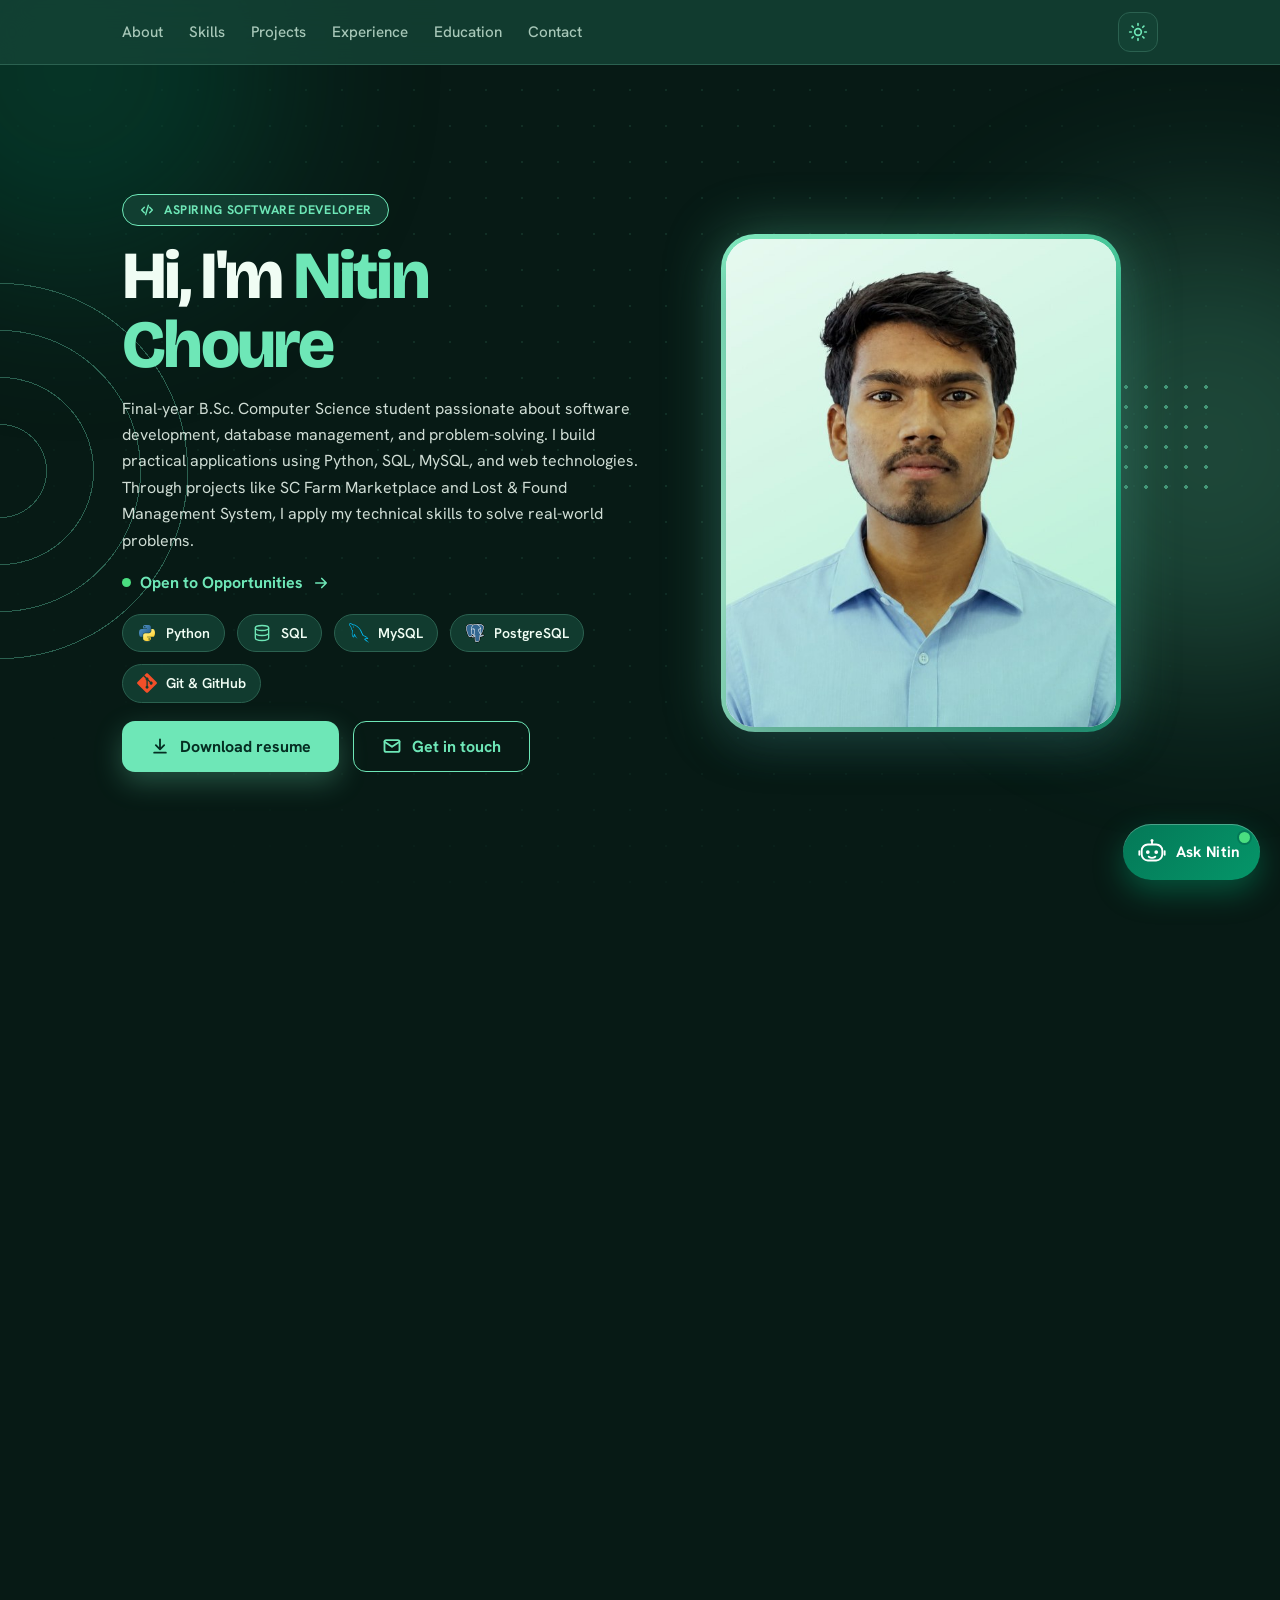
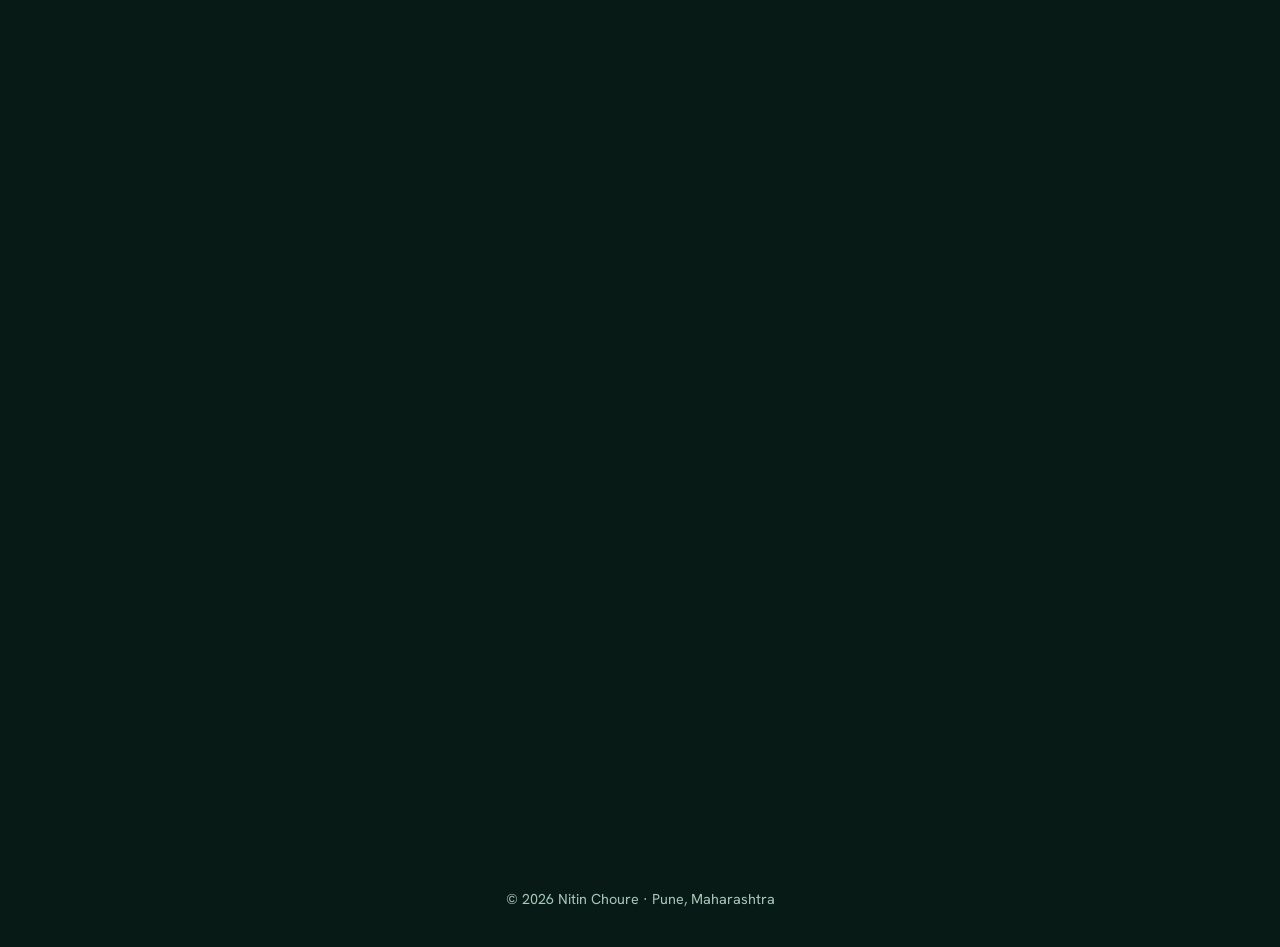
<file: index.html>
<!DOCTYPE html>
<html lang="en">
<head>
<meta charset="utf-8">
<meta name="viewport" content="width=device-width, initial-scale=1">
<title>Nitin Choure | Aspiring Software Engineer &amp; Data Enthusiast</title>
<meta name="description" content="Portfolio of Nitin Choure, final-year B.Sc. Computer Science student in Pune. Python, SQL, MySQL, PostgreSQL and web development.">
<meta name="theme-color" content="#06120F">
<meta name="author" content="Nitin Choure">
<link rel="icon" type="image/svg+xml" href="favicon.svg">
<link rel="apple-touch-icon" href="favicon.svg">
<meta property="og:type" content="website">
<meta property="og:title" content="Nitin Choure | Aspiring Software Developer">
<meta property="og:description" content="Final-year B.Sc. Computer Science student in Pune. Python, SQL, MySQL, PostgreSQL and web development.">
<meta name="twitter:card" content="summary">
<link rel="preconnect" href="https://fonts.googleapis.com">
<link rel="preconnect" href="https://fonts.gstatic.com" crossorigin>
<link href="https://fonts.googleapis.com/css2?family=Bricolage+Grotesque:wght@500;700;800&family=Hanken+Grotesk:wght@400;500;600&display=swap" rel="stylesheet">
<link rel="stylesheet" href="style.css">
</head>
<body>
<div class="bgfx"><div class="blob b1"></div><div class="blob b2"></div></div>

<header><div class="wrap"><nav>
  <div class="links"><a href="#about">About</a><a href="#skills">Skills</a><a href="#projects">Projects</a><a href="#experience">Experience</a><a href="#education">Education</a><a href="#contact">Contact</a></div>
  <button class="tg" id="tg" aria-label="Toggle dark mode"><svg class="i-sun" viewBox="0 0 24 24"><circle cx="12" cy="12" r="4"/><path d="M12 2v2M12 20v2M4.9 4.9l1.4 1.4M17.7 17.7l1.4 1.4M2 12h2M20 12h2M4.9 19.1l1.4-1.4M17.7 6.3l1.4-1.4"/></svg><svg class="i-moon" viewBox="0 0 24 24"><path d="M20 14.5A8 8 0 019.5 4a8 8 0 1010.5 10.5z"/></svg></button>
</nav></div></header>

<main id="top" class="wrap">
  <div class="hero">
    <div>
      <span class="pill"><svg viewBox="0 0 24 24"><path d="M8 8l-4 4 4 4M16 8l4 4-4 4M14 5l-4 14"/></svg>Aspiring Software Developer</span>
      <h1>Hi, I'm <span>Nitin Choure</span></h1>
      <p class="lead intro">Final-year B.Sc. Computer Science student passionate about software development, database management, and problem-solving. I build practical applications using Python, SQL, MySQL, and web technologies. Through projects like SC Farm Marketplace and Lost &amp; Found Management System, I apply my technical skills to solve real-world problems.</p>
      <a class="opl" href="#contact"><i></i>Open to Opportunities<svg viewBox="0 0 24 24"><path d="M5 12h14M13 6l6 6-6 6"/></svg></a>
      <div class="tools" id="tools"></div>
      <div class="cta"><a class="btn pri" href="#" id="dlr" data-dl="resume" download="Nitin_Choure_Resume.pdf"><svg viewBox="0 0 24 24"><path d="M12 4v11M7 11l5 5 5-5M5 20h14"/></svg>Download resume</a><a class="btn sec" href="#contact"><svg viewBox="0 0 24 24"><rect x="3" y="5" width="18" height="14" rx="2"/><path d="M3 7l9 6 9-6"/></svg>Get in touch</a></div>
    </div>
    <div class="stage"><div class="fl"><div class="photo tilt" id="ph"><span class="ring"></span><img src="[data-uri]" alt="Portrait of Nitin Choure" width="340" height="425"></div></div></div>
    <div class="deco" aria-hidden="true"><span class="rings"></span><span class="dots"></span></div>
  </div>

  <section id="about" class="rv">
    <h2>About me</h2>
    <div class="about">
      <div>
        <p>I'm <b>Nitin Choure</b>, a final-year B.Sc. Computer Science student at JSPM University, passionate about software development and problem-solving.</p>
        <p>I have a strong interest in Python programming, MySQL, DBMS, and web technologies like HTML, CSS, and JavaScript. I enjoy building practical projects, exploring new technologies, and improving my technical skills to develop efficient and user-friendly applications.</p>
        <p>My goal is to apply my knowledge to real-world projects and grow as a Software Developer.</p>
        <p><b>Always learning. Always building.</b></p>
      </div>
      <div class="stats">
        <div class="card stat"><span class="si"><svg viewBox="0 0 24 24"><circle cx="12" cy="9" r="6"/><path d="M8.5 14.5L7 21l5-3 5 3-1.5-6.5"/></svg></span><div><b class="shim">Outstanding</b><small>grade in my ML &amp; Data Science internship</small></div></div>
        <div class="card stat"><span class="si"><svg viewBox="0 0 24 24"><rect x="3" y="7" width="18" height="13" rx="2"/><path d="M9 7V5a2 2 0 012-2h2a2 2 0 012 2v2M3 13h18"/></svg></span><div><b><span class="count" data-to="2" data-dec="0">2</span></b><small>AICTE virtual internships completed</small></div></div>
        <div class="card stat"><span class="si"><svg viewBox="0 0 24 24"><ellipse cx="12" cy="6" rx="8" ry="3"/><path d="M4 6v12c0 1.7 3.6 3 8 3s8-1.3 8-3V6M4 12c0 1.7 3.6 3 8 3s8-1.3 8-3"/></svg></span><div><b><span class="count" data-to="500" data-dec="0">500</span>+</b><small>records managed in my SQL project</small></div></div>
      </div>
    </div>
  </section>

  <section id="skills" class="rv">
    <div class="sk2">
      <div>
        <h2>Skills &amp; <span>Technologies</span></h2>
        <p class="lead">My core technical skills include Python and SQL for programming and database management. I work with MySQL and PostgreSQL to design relational databases, write queries, and manage data. I also use Git, GitHub, VS Code, and Jupyter Notebook for coding, version control, and development.</p>
        <div class="fes">
          <div class="fe"><svg viewBox="0 0 24 24"><ellipse cx="12" cy="6" rx="8" ry="3"/><path d="M4 6v12c0 1.7 3.6 3 8 3s8-1.3 8-3V6M4 12c0 1.7 3.6 3 8 3s8-1.3 8-3"/></svg><div><b>Database design</b><small>Normalized schemas, joins, stored procedures, triggers, indexing</small></div></div>
          <div class="fe"><svg viewBox="0 0 24 24"><path d="M8 8l-4 4 4 4M16 8l4 4-4 4M14 5l-4 14"/></svg><div><b>Clean code</b><small>Readable, documented and easy to maintain</small></div></div>
          <div class="fe"><svg viewBox="0 0 24 24"><path d="M4 17l6-6-6-6M12 19h8"/></svg><div><b>Programming languages</b><small>Python and SQL, plus JavaScript, HTML and CSS for the web</small></div></div>
          <div class="fe"><svg viewBox="0 0 24 24"><circle cx="6" cy="5" r="2"/><circle cx="6" cy="19" r="2"/><circle cx="18" cy="9" r="2"/><path d="M6 7v10M18 11c0 4-6 3-12 6"/></svg><div><b>Version control</b><small>Git and GitHub for every project</small></div></div>
        </div>
        <a class="btn sec" href="#projects">Explore my projects</a>
      </div>
      <div class="orbit" id="orbit" aria-label="Skills orbit">
        <span class="rg"></span><span class="rg r2"></span>
        <div class="core"><svg viewBox="0 0 24 24"><path d="M8 8l-4 4 4 4M16 8l4 4-4 4M14 5l-4 14"/></svg>My Skills</div>
      </div>
      <div class="mg" id="mg"></div>
    </div>
    <div class="card strip">
      <div><b class="count" data-to="12" data-dec="0">12</b>Technologies</div>
      <div><b class="count" data-to="2" data-dec="0">2</b>Virtual Internships</div>
      <div><b class="count" data-to="2" data-dec="0">2</b>Projects</div>
      <div><b class="count" data-to="1" data-dec="0">1</b>Live Project</div>
    </div>
  </section>

  <section id="projects" class="rv">
    <h2>Projects</h2>
    <div class="grid two">
      <article class="card tilt pj">
        <div class="viz"><div class="win"><i></i><i></i><i></i></div><div class="pin"></div><span class="dot" style="left:20%;top:40%"></span><span class="dot" style="left:74%;top:34%;animation-delay:-1.3s"></span><span class="dot" style="left:66%;top:80%;animation-delay:-2.4s"></span><span class="dot" style="left:30%;top:78%;animation-delay:-3s"></span></div>
        <div class="pb">
          <h3>SC Farm Marketplace</h3>
          <div class="sk"><span>HTML</span><span>CSS</span><span>JavaScript</span></div>
          <ul>
            <li>Maharashtra-focused marketplace connecting farmers directly with customers.</li>
            <li>Location-based discovery with a 20 KM delivery radius, showing nearby farmers with distance and availability.</li>
            <li>Search, categories, filters, sorting, cart and checkout.</li>
            <li>Farmer dashboard to list and manage products.</li>
          </ul>
          <a class="lk" href="https://sc-farm-markeplace.web.app/" target="_blank" rel="noopener">Live site</a>
        </div>
      </article>
      <article class="card tilt pj">
        <div class="viz"><div class="win"><i></i><i></i><i></i></div><div class="code"><span><b>SELECT</b> l.item, f.location</span><span><b>FROM</b> lost l</span><span><b>JOIN</b> found f <b>ON</b> l.category = f.category</span><span><b>WHERE</b> f.status = <em>'unclaimed'</em>;</span></div></div>
        <div class="pb">
          <h3>Lost and Found Management System</h3>
          <div class="sk"><span>MySQL</span><span>SQL</span><span>Stored procedures</span><span>Triggers</span></div>
          <ul>
            <li>Normalized database with 4+ related tables managing 500+ item records.</li>
            <li>Joins, subqueries and aggregates to match lost and found items, cutting manual matching time by about 40%.</li>
            <li>Stored procedures and triggers automate claim-status updates.</li>
            <li>Indexing improved search and retrieval speed by up to 30%.</li>
          </ul>
          <a class="lk" href="https://github.com/codewithnitinchoure/lost-and-found-system" target="_blank" rel="noopener">View on GitHub</a>
        </div>
      </article>
    </div>
  </section>

  <section id="experience" class="rv"><div class="xbg" aria-hidden="true"><i></i><i></i><b style="left:8%;animation-delay:-2s">{ }</b><b style="left:24%;animation-delay:-8s">SQL</b><b style="left:41%;animation-delay:-5s">&lt;/&gt;</b><b style="left:58%;animation-delay:-11s">py</b><b style="left:74%;animation-delay:-3s">git</b><b style="left:90%;animation-delay:-9s">01</b></div>
    <h2>Experience</h2>
    <div class="tl">
      <div class="card xp"><span class="date">Apr 2026 – Jun 2026</span><h3>Machine Learning &amp; Data Science Virtual Intern</h3><p>EduSkills Academy (AICTE, Ministry of Education)</p>
        <ul><li>8-week internship applying SQL and Python to real-world datasets of 1,000+ records for preprocessing, feature engineering and model evaluation.</li><li>EDA and data cleaning across multiple datasets, improving model prediction accuracy by about 15%.</li></ul>
        <span class="badge">Outstanding grade</span></div>
      <div class="card xp"><span class="date">Jan 2025 – Mar 2025</span><h3>Web Full Stack Developer Virtual Intern</h3><p>EduSkills Academy (AICTE, Ministry of Education)</p>
        <ul><li>10-week internship covering frontend, backend and database fundamentals.</li><li>Designed relational schemas with 5+ related tables and wrote SQL queries.</li></ul></div>
    </div>
  </section>

  <section id="education" class="rv">
    <h2>Education</h2>
    <div class="grid">
      <div class="card tilt ed"><h3>B.Sc. Computer Science</h3><p class="lift">JSPM University, Wagholi, Pune<br>2024 – 2027, final year</p>
        <div class="big lift"><span class="count" data-to="6.06" data-dec="2">6.06</span><small> / 10 CGPA</small></div><div class="bar"><i style="--w:60.6%"></i></div></div>
      <div class="card tilt ed"><h3>Higher Secondary (HSC)</h3><p class="lift">Jaibhawani Shikshan Prasarak Mandal, Arts &amp; Science College, Patoda</p>
        <div class="big lift"><span class="count" data-to="75.67" data-dec="2">75.67</span><small> %</small></div><div class="bar"><i style="--w:75.67%"></i></div></div>
      <div class="card tilt ed"><h3>Secondary School (SSC)</h3><p class="lift">Secondary School Certificate</p>
        <div class="big lift"><span class="count" data-to="83.4" data-dec="2">83.40</span><small> %</small></div><div class="bar"><i style="--w:83.4%"></i></div></div>
    </div>
    <h3 class="sub">Certifications</h3>
    <div class="grid two">
      <div class="card cert"><div class="seal"><svg viewBox="0 0 24 24" width="30" height="30" fill="none" stroke="currentColor" stroke-width="2" stroke-linecap="round" stroke-linejoin="round"><circle cx="12" cy="9" r="6"/><path d="M8.5 14.2 7 22l5-3 5 3-1.5-7.8"/></svg></div><div><h3>Machine Learning &amp; Data Science Virtual Internship</h3><p>EduSkills Academy / AICTE, 2026</p><span class="badge">Outstanding grade</span></div></div>
      <div class="card cert"><div class="seal"><svg viewBox="0 0 24 24" width="30" height="30" fill="none" stroke="currentColor" stroke-width="2" stroke-linecap="round" stroke-linejoin="round"><path d="m8 8-5 4 5 4M16 8l5 4-5 4M14 5l-4 14"/></svg></div><div><h3>Web Full Stack Developer Virtual Internship</h3><p>EduSkills Academy / AICTE, 2025</p></div></div>
    </div>
  </section>

  <section id="contact" class="rv">
    <h2>Let's talk</h2>
    <div class="card ct">
      <div class="cinfo">
        <span class="open"><i></i>Open to Opportunities</span>
        <h3>Let's build something together</h3>
        <p>I'm looking for a Software Engineering internship in Pune. Send me a message about a role, a project or a question.</p>
        <div class="rows">
          <a href="mailto:nitinchoure2006@gmail.com"><svg viewBox="0 0 24 24"><rect x="3" y="5" width="18" height="14" rx="2"/><path d="M3 7l9 6 9-6"/></svg><span>Email<small>nitinchoure2006@gmail.com</small></span></a>
          <a href="tel:+919579393553"><svg viewBox="0 0 24 24"><path d="M5 4h4l2 5-2.5 1.5a11 11 0 005 5L15 13l5 2v4a2 2 0 01-2 2A16 16 0 013 6a2 2 0 012-2z"/></svg><span>Phone<small>+91 95793 93553</small></span></a>
          <a href="https://www.linkedin.com/in/nitin-choure-a402aa372" target="_blank" rel="noopener"><svg viewBox="0 0 24 24"><rect x="3" y="3" width="18" height="18" rx="3"/><path d="M8 11v6M8 7.5v.01M12 17v-6M12 13a3 3 0 016 0v4"/></svg><span>LinkedIn<small>linkedin.com/in/nitin-choure-a402aa372</small></span></a>
          <a href="https://github.com/codewithnitinchoure" target="_blank" rel="noopener"><svg viewBox="0 0 24 24"><path d="M8 8l-4 4 4 4M16 8l4 4-4 4M14 5l-4 14"/></svg><span>GitHub<small>github.com/codewithnitinchoure</small></span></a>
        </div>
      </div>
      <form id="form" class="fm">
        <label>Name<input name="name" required autocomplete="name"></label>
        <label>Email<input name="email" type="email" required autocomplete="email"></label>
        <label>Message<textarea name="message" required></textarea></label>
        <button class="btn pri" type="submit">Send message</button>
        <p id="fs" role="status"></p>
      </form>
    </div>
  </section>
</main>

<footer>© <span id="yr"></span> Nitin Choure · Pune, Maharashtra</footer>

<div id="cb">
  <div id="cbw" role="dialog" aria-label="Chat about Nitin">
    <div class="ch">Ask about Nitin<small>Instant answers from his resume</small></div>
    <div id="msgs"></div>
    <div class="qs" id="qs"></div>
    <form id="cf"><input id="ci" placeholder="Type your question…" aria-label="Your question" autocomplete="off"><button>Send</button></form>
  </div>
  <button id="cbt" aria-label="Open chat"><svg viewBox="0 0 32 32" aria-hidden="true"><path d="M16 4v3" /><circle cx="16" cy="3.6" r="1.6" fill="#fff" stroke="none"/><rect x="5" y="8" width="22" height="17" rx="6.5"/><path d="M2.5 15v4M29.5 15v4"/><g class="ey"><circle cx="11.5" cy="16" r="2" fill="#fff" stroke="none"/><circle cx="20.5" cy="16" r="2" fill="#fff" stroke="none"/></g><path d="M12.5 21c1.9 1.5 5.1 1.5 7 0"/></svg><span class="cl">Ask Nitin</span></button>
</div>

<script src="script.js" defer></script>
</body>
</html>
</file>
<file: style.css>
:root{--bg:#071A15;--bg2:#0B241C;--ink:#F0FDF4;--mut:#A7C7B8;--blue:#6EE7B7;--sky:#059669;--glass:rgba(16,56,44,.72);--line:#245443;--shadow:0 20px 50px rgba(0,0,0,.45);--head:'Bricolage Grotesque',system-ui,sans-serif;--body:'Hanken Grotesk',system-ui,sans-serif}
[data-theme=light]{--bg:#F3FAF6;--bg2:#DDF1E6;--ink:#06251C;--mut:#4A6B5C;--blue:#047857;--sky:#10B981;--glass:rgba(255,255,255,.72);--line:rgba(5,150,105,.22);--shadow:0 20px 50px rgba(5,150,105,.16)}
*{box-sizing:border-box;margin:0}
html{scroll-behavior:smooth;scroll-padding-top:80px}
body{font-family:var(--body);background:var(--bg);color:var(--ink);line-height:1.6;overflow-x:hidden;transition:background .3s,color .3s}
.blob{position:fixed;border-radius:50%;filter:blur(90px);opacity:.4;z-index:-1;animation:fl 14s ease-in-out infinite}
.b1{width:420px;height:420px;background:var(--sky);top:-120px;left:-120px}
.b2{width:460px;height:460px;background:var(--blue);bottom:-140px;right:-120px;animation-delay:-7s}
[data-theme=dark] .blob{opacity:.28}
@keyframes fl{50%{transform:translate(60px,40px) scale(1.12)}}
a{color:inherit}
:focus-visible{outline:3px solid var(--blue);outline-offset:3px}
.wrap{max-width:1080px;margin:auto;padding:0 22px}
header{position:sticky;top:0;z-index:50;backdrop-filter:blur(14px);background:var(--glass);border-bottom:1px solid var(--line)}
nav{display:flex;align-items:center;justify-content:space-between;height:64px}
.logo{font:800 1.6rem var(--head);text-decoration:none}.logo b{color:var(--blue)}
.links{display:flex;gap:26px;align-items:center}
.links a{text-decoration:none;color:var(--mut);font-weight:500;font-size:.95rem}.links a:hover{color:var(--blue)}
.tg{border:1px solid var(--line);background:var(--glass);color:var(--ink);width:40px;height:40px;border-radius:12px;cursor:pointer;font-size:1.05rem}
section{padding:84px 0}
h1,h2,h3{font-family:var(--head);line-height:1.1}
h2{font-size:clamp(1.9rem,4vw,2.6rem);margin-bottom:34px;letter-spacing:-.02em}
.hero{display:grid;grid-template-columns:1.15fr .85fr;gap:48px;align-items:center;min-height:calc(100vh - 64px);padding:40px 0}
.hero h1{font-size:clamp(2.6rem,6.4vw,4.6rem);letter-spacing:-.035em;font-weight:800}
.hero h1 span{color:var(--blue)}
.role{font:600 1.25rem var(--head);margin:18px 0 10px}
.lead{color:var(--mut);max-width:50ch;font-size:1.06rem}
.tools{display:flex;gap:10px;flex-wrap:wrap;margin:22px 0}
.chip{padding:6px 14px;border:1px solid var(--line);border-radius:99px;background:var(--glass);font-size:.88rem;font-weight:500}
.cta{display:flex;gap:14px;flex-wrap:wrap;margin-top:8px}
.btn{display:inline-block;padding:14px 28px;border-radius:13px;font:700 1rem var(--body);text-decoration:none;border:0;cursor:pointer;transition:transform .15s,box-shadow .15s}
.pri{background:linear-gradient(135deg,var(--blue),var(--sky));color:#fff;box-shadow:0 6px 0 #1b47a8,0 14px 28px rgba(5,150,105,.35)}
.pri:hover{transform:translateY(-3px)}.pri:active{transform:translateY(5px);box-shadow:0 1px 0 #1b47a8}
.sec{border:1.5px solid var(--blue);color:var(--blue);background:transparent}.sec:hover{background:var(--blue);color:#fff}
.stage{perspective:1000px;display:grid;place-items:center}
.photo{position:relative;width:min(340px,80vw);aspect-ratio:4/5;border-radius:28px;padding:10px;background:linear-gradient(145deg,var(--blue),var(--sky));box-shadow:var(--shadow);transform-style:preserve-3d;transition:transform .15s}
.photo img{width:100%;height:100%;object-fit:cover;object-position:top;border-radius:20px;display:block;background:#fff}
.tag{position:absolute;padding:8px 14px;border-radius:12px;background:var(--glass);backdrop-filter:blur(10px);border:1px solid var(--line);font-weight:600;font-size:.85rem;box-shadow:var(--shadow);transform:translateZ(70px);color:var(--ink)}
.t1{top:8%;left:-34px}.t2{bottom:22%;right:-30px}.t3{bottom:-14px;left:12%}
.about{display:grid;grid-template-columns:1.4fr 1fr;gap:40px;align-items:start}
.about p{color:var(--mut);margin-bottom:14px;font-size:1.05rem}
.stats{display:grid;gap:14px}
.stat{padding:18px 22px}
.stat b{font:800 1.9rem var(--head);color:var(--blue);display:block}
.card{background:var(--glass);border:1px solid var(--line);backdrop-filter:blur(14px);border-radius:20px;padding:26px;box-shadow:var(--shadow);transform-style:preserve-3d;transition:transform .15s}
.tilt h3,.tilt .lift{transform:translateZ(36px)}
.grid{display:grid;grid-template-columns:repeat(auto-fit,minmax(230px,1fr));gap:20px;perspective:1000px}
.grid.two{grid-template-columns:repeat(auto-fit,minmax(310px,1fr))}
.card h3{font-size:1.25rem;margin-bottom:10px}
.card p,.card li{color:var(--mut);font-size:.96rem}
.card ul{padding-left:18px;display:grid;gap:6px;margin:10px 0 16px}
.sk{display:flex;gap:8px;flex-wrap:wrap}
.sk span{font-size:.86rem;padding:4px 11px;border-radius:8px;background:var(--bg2);font-weight:500}
.pl{display:flex;gap:16px;margin-top:6px}.pl a{color:var(--blue);font-weight:600;text-decoration:none}.pl a:hover{text-decoration:underline}
.tl{border-left:2px solid var(--line);padding-left:26px;display:grid;gap:22px;margin-left:6px}
.tl .card{position:relative}.tl .card::before{content:"";position:absolute;left:-36px;top:30px;width:14px;height:14px;border-radius:50%;background:var(--blue);box-shadow:0 0 0 5px var(--bg)}
.date{color:var(--blue);font-weight:600;font-size:.9rem}
.badge{display:inline-block;margin-top:8px;padding:4px 12px;border-radius:99px;background:linear-gradient(135deg,var(--blue),var(--sky));color:#fff;font-size:.82rem;font-weight:600}
.contact{display:grid;grid-template-columns:1fr 1.1fr;gap:30px}
.cl{display:grid;gap:12px;align-content:start}
.cl a{display:block;padding:14px 18px;text-decoration:none;font-weight:600}.cl small{display:block;color:var(--mut);font-weight:400}
form{display:grid;gap:14px}
input,textarea{width:100%;padding:13px 15px;border-radius:12px;border:1px solid var(--line);background:var(--bg);color:var(--ink);font:inherit}
textarea{min-height:120px;resize:vertical}
#fs{font-size:.92rem;min-height:1.3em}
footer{text-align:center;color:var(--mut);padding:36px 0;font-size:.9rem}
.rv{opacity:0;transform:translateY(34px);transition:opacity .8s,transform .8s}.rv.on{opacity:1;transform:none}
/* chatbot */
#cb{position:fixed;right:20px;bottom:20px;z-index:80}
#cbt{width:60px;height:60px;border-radius:50%;border:0;cursor:pointer;font-size:1.6rem;background:linear-gradient(135deg,var(--blue),var(--sky));color:#fff;box-shadow:0 10px 26px rgba(5,150,105,.45)}
#cbw{position:absolute;right:0;bottom:74px;width:min(360px,calc(100vw - 40px));height:480px;display:none;flex-direction:column;background:var(--bg);border:1px solid var(--line);border-radius:20px;box-shadow:var(--shadow);overflow:hidden}
#cbw.show{display:flex}
.ch{padding:14px 18px;background:linear-gradient(135deg,var(--blue),var(--sky));color:#fff;font:700 1rem var(--head)}
.ch small{display:block;font:400 .78rem var(--body);opacity:.9}
#msgs{flex:1;overflow:auto;padding:14px;display:flex;flex-direction:column;gap:10px}
.m{max-width:86%;padding:10px 14px;border-radius:14px;font-size:.93rem;white-space:pre-line}
.m.b{background:var(--glass);border:1px solid var(--line);align-self:flex-start}
.m.u{background:var(--blue);color:#fff;align-self:flex-end}
.qs{display:flex;gap:6px;flex-wrap:wrap;padding:0 14px 8px}
.qs button{border:1px solid var(--line);background:var(--glass);color:var(--ink);border-radius:99px;padding:5px 12px;font:500 .8rem var(--body);cursor:pointer}
.qs button:hover{border-color:var(--blue);color:var(--blue)}
#cf{display:flex;gap:8px;padding:10px 14px;border-top:1px solid var(--line)}
#cf input{padding:10px 12px}#cf button{border:0;background:var(--blue);color:#fff;border-radius:10px;padding:0 16px;font-weight:600;cursor:pointer}
@media(max-width:820px){.links a{display:none}.hero,.about,.contact{grid-template-columns:1fr}.hero{min-height:0}.stage{order:-1}.t1{left:-6px}.t2{right:-6px}}
@media(prefers-reduced-motion:reduce){*{animation:none!important;transition:none!important;scroll-behavior:auto}.rv{opacity:1;transform:none}}

/* v2 */
@property --a{syntax:'<angle>';inherits:false;initial-value:0deg}
@keyframes rot{to{--a:360deg}}
@keyframes bob{50%{transform:translateY(-12px)}}
@keyframes dd{50%{transform:translateY(-6px)}}
@keyframes ln{to{opacity:1;transform:none}}
@keyframes pulse{from{transform:scale(1);opacity:.7}to{transform:scale(9);opacity:0}}
@keyframes ping{70%{box-shadow:0 0 0 9px rgba(74,222,128,0)}100%{box-shadow:0 0 0 0 rgba(74,222,128,0)}}
@keyframes bl{50%{opacity:0}}
.links{flex:1}
.fl{animation:bob 6s ease-in-out infinite}
.photo{padding:0;background:none;box-shadow:none}
.photo .ring{position:absolute;inset:-6px;border-radius:34px;background:conic-gradient(from var(--a),var(--blue),var(--sky),#a5b4fc,var(--blue));animation:rot 5s linear infinite;transform:translateZ(-12px);box-shadow:0 0 56px rgba(110,231,183,.42)}
.photo img{position:relative;border-radius:28px;transform:translateZ(16px);box-shadow:0 22px 44px rgba(11,27,51,.28)}
.photo::after{content:"";position:absolute;inset:0;border-radius:28px;pointer-events:none;transform:translateZ(34px);opacity:0;transition:opacity .3s;background:radial-gradient(circle at var(--mx,50%) var(--my,30%),rgba(255,255,255,.38),transparent 48%)}
.photo:hover::after{opacity:1}
/* projects */
.pj{padding:0;overflow:hidden;position:relative}
.pj::before{content:"";position:absolute;inset:0;border-radius:20px;padding:2px;background:conic-gradient(from var(--a),transparent 0 65%,var(--sky),var(--blue),transparent);-webkit-mask:linear-gradient(#000 0 0) content-box,linear-gradient(#000 0 0);-webkit-mask-composite:xor;mask-composite:exclude;opacity:0;transition:opacity .35s;animation:rot 3.5s linear infinite;pointer-events:none;z-index:3}
.pj:hover::before{opacity:1}
.viz{height:150px;position:relative;overflow:hidden;background:linear-gradient(160deg,var(--bg2),var(--bg));border-bottom:1px solid var(--line)}
.win{position:absolute;top:12px;left:16px;display:flex;gap:6px;z-index:2}
.win i{width:9px;height:9px;border-radius:50%;background:#f87171}.win i:nth-child(2){background:#fbbf24}.win i:nth-child(3){background:#34d399}
.pin{position:absolute;left:50%;top:58%;width:14px;height:14px;margin:-7px;border-radius:50%;background:var(--blue);box-shadow:0 0 0 4px rgba(5,150,105,.25)}
.pin::before,.pin::after{content:"";position:absolute;inset:-2px;border-radius:50%;border:2px solid var(--blue);animation:pulse 3s ease-out infinite}
.pin::after{animation-delay:-1.5s}
.dot{position:absolute;width:10px;height:10px;border-radius:50%;background:var(--sky);box-shadow:0 0 0 4px rgba(110,231,183,.25);animation:dd 4s ease-in-out infinite}
.code{font:500 .8rem/1.75 ui-monospace,Menlo,Consolas,monospace;padding:38px 20px 0;color:var(--mut)}
.code span{display:block;opacity:0;transform:translateX(-12px)}
.code b{color:var(--blue)}.code em{color:#0ea5e9;font-style:normal}
.code span:last-child::after{content:"▍";color:var(--blue);animation:bl 1s steps(1) infinite}
.rv.on .code span{animation:ln .5s forwards}
.rv.on .code span:nth-child(2){animation-delay:.4s}.rv.on .code span:nth-child(3){animation-delay:.8s}.rv.on .code span:nth-child(4){animation-delay:1.2s}
.pb{padding:24px 26px 28px}
.pb .sk{margin-bottom:6px}
.pj li{opacity:0;transform:translateX(-12px)}
.rv.on .pj li{animation:ln .6s forwards}
.rv.on .pj li:nth-child(1){animation-delay:.3s}.rv.on .pj li:nth-child(2){animation-delay:.5s}.rv.on .pj li:nth-child(3){animation-delay:.7s}.rv.on .pj li:nth-child(4){animation-delay:.9s}
.lk{display:inline-block;padding:9px 20px;border-radius:99px;border:1.5px solid var(--blue);color:var(--blue);font-weight:600;text-decoration:none;transition:background .2s,color .2s,transform .2s}
.lk:hover{background:var(--blue);color:#fff;transform:translateY(-2px)}
/* education */
.ed .big{font:800 2.7rem var(--head);color:var(--blue);line-height:1;margin-top:16px}
.ed .big small{font:600 1rem var(--body);color:var(--mut)}
.bar{height:8px;border-radius:99px;background:var(--bg2);overflow:hidden;margin-top:14px}
.bar i{display:block;height:100%;width:0;border-radius:99px;background:linear-gradient(90deg,var(--blue),var(--sky));transition:width 1.5s cubic-bezier(.2,.8,.2,1) .2s}
.rv.on .bar i{width:var(--w)}
.sub{font-size:1.5rem;margin:44px 0 20px}
.cert{display:flex;gap:18px;align-items:center;position:relative;overflow:hidden;transition:transform .25s,box-shadow .25s}
.cert:hover{transform:translateY(-6px);box-shadow:0 26px 56px rgba(5,150,105,.24)}
.cert::after{content:"";position:absolute;top:0;left:-60%;width:40%;height:100%;background:linear-gradient(100deg,transparent,rgba(255,255,255,.4),transparent);transform:skewX(-20deg);transition:left .9s;pointer-events:none}
.cert:hover::after{left:130%}
.seal{flex:none;width:58px;height:58px;border-radius:50%;display:grid;place-items:center;font-size:1.5rem;font-weight:700;color:#fff;background:conic-gradient(from var(--a),var(--blue),var(--sky),var(--blue));animation:rot 6s linear infinite;box-shadow:0 0 0 5px var(--line)}
.cert h3{font-size:1.1rem;margin-bottom:4px}
/* contact */
.ct{padding:0;display:grid;grid-template-columns:1fr 1.15fr;overflow:hidden}
.cinfo{padding:40px;color:#fff;background:linear-gradient(155deg,#2563EB,#1d4ed8 55%,#0ea5e9)}
.cinfo h3{font-size:1.8rem;margin-bottom:12px}.cinfo p{color:rgba(255,255,255,.88)}
.open{display:inline-flex;align-items:center;gap:8px;padding:6px 14px;border-radius:99px;background:rgba(255,255,255,.18);font-size:.86rem;font-weight:600;margin-bottom:20px}
.open i{width:9px;height:9px;border-radius:50%;background:#4ade80;animation:ping 2s infinite}
.rows{display:grid;gap:6px;margin-top:26px}
.rows a{display:flex;gap:14px;align-items:center;padding:12px 14px;border-radius:12px;text-decoration:none;color:#fff;font-weight:600;transition:background .2s,transform .2s}
.rows a:hover{background:rgba(255,255,255,.17);transform:translateX(6px)}
.rows svg{width:24px;height:24px;flex:none;stroke:#fff;fill:none;stroke-width:1.8;stroke-linecap:round;stroke-linejoin:round}
.rows small{display:block;font-weight:400;color:rgba(255,255,255,.8);overflow-wrap:anywhere}
.fm{padding:40px;align-content:center}
.fm label{display:grid;gap:6px;font-weight:600;font-size:.9rem}
.fm input,.fm textarea{transition:border-color .2s,box-shadow .2s}
.fm input:focus,.fm textarea:focus{outline:none;border-color:var(--blue);box-shadow:0 0 0 4px rgba(5,150,105,.16)}
@media(max-width:820px){.ct{grid-template-columns:1fr}.cinfo,.fm{padding:28px}}
@media(prefers-reduced-motion:reduce){.pj li,.code span{opacity:1!important;transform:none!important}.fl{animation:none}}

/* v3 green palette */
.pri{background:linear-gradient(135deg,#047857,#059669);color:#fff;box-shadow:0 6px 0 #064E3B,0 14px 28px rgba(5,150,105,.35)}
.pri:hover{background:linear-gradient(135deg,#059669,#10B981)}
.pri:active{box-shadow:0 1px 0 #064E3B}
.sec:hover,.lk:hover{background:#6EE7B7;border-color:#6EE7B7;color:#052E22}
[data-theme=light] .sec:hover,[data-theme=light] .lk:hover{background:#047857;border-color:#047857;color:#fff}
.badge,.m.u,#cf button{background:#047857;color:#fff}
.seal{background:conic-gradient(from var(--a),#047857,#10B981,#047857);color:#fff}
.ch,#cbt{background:linear-gradient(135deg,#047857,#059669);color:#fff}
.cinfo{background:linear-gradient(155deg,#047857,#065F46 60%,#064E3B)}
.photo .ring{background:conic-gradient(from var(--a),#6EE7B7,#059669,#A7F3D0,#6EE7B7);box-shadow:0 0 56px rgba(110,231,183,.35)}
.code em{color:#FDE68A}[data-theme=light] .code em{color:#B45309}
[data-theme=light] .blob{opacity:.3}

/* skills orbit */
.sk2{display:grid;grid-template-columns:1fr 1.05fr;gap:36px;align-items:center}
.sk2 h2{font-size:clamp(2.2rem,5vw,3.5rem);margin-bottom:16px}
.sk2 h2 span{background:linear-gradient(90deg,var(--blue),var(--sky));-webkit-background-clip:text;background-clip:text;color:transparent}
.fes{display:grid;grid-template-columns:1fr 1fr;gap:20px 18px;margin:30px 0}
.fe{display:flex;gap:12px}
.fe svg{flex:none;width:46px;height:46px;padding:11px;border-radius:12px;border:1px solid var(--line);background:var(--glass);stroke:var(--blue);fill:none;stroke-width:1.8;stroke-linecap:round;stroke-linejoin:round}
.fe b{display:block;font-size:.97rem}.fe small{display:block;color:var(--mut);font-size:.84rem;line-height:1.45;margin-top:2px}
.orbit{position:relative;width:min(540px,100%);aspect-ratio:1;margin:auto}
.rg{position:absolute;inset:10%;border-radius:50%;border:1px solid var(--line)}
.rg.r2{inset:30%;border-style:dashed;opacity:.7}
.core{position:absolute;left:50%;top:50%;width:26%;aspect-ratio:1;transform:translate(-50%,-50%);border-radius:50%;display:grid;place-content:center;justify-items:center;gap:4px;font:700 .95rem var(--head);border:2px solid var(--blue);background:radial-gradient(circle,rgba(110,231,183,.16),transparent 70%);box-shadow:0 0 40px rgba(110,231,183,.3),inset 0 0 24px rgba(110,231,183,.16)}
.core svg{width:32px;height:32px;stroke:var(--blue);fill:none;stroke-width:2;stroke-linecap:round;stroke-linejoin:round}
.on-node{position:absolute;left:0;top:0;width:60px;margin:-30px 0 0 -30px;text-align:center;will-change:transform}
.ic{width:60px;height:60px;border-radius:50%;display:grid;place-items:center;background:var(--glass);border:1.5px solid var(--line);backdrop-filter:blur(8px);box-shadow:0 8px 22px rgba(0,0,0,.22);transition:transform .25s,border-color .25s,box-shadow .25s}
.on-node:hover .ic,.mi:hover .ic{transform:scale(1.16);border-color:var(--blue);box-shadow:0 0 26px rgba(110,231,183,.45)}
.ic img{width:32px;height:32px}
[data-theme=dark] .inv{filter:invert(1)}
.fb{display:none;font:700 .85rem var(--head);color:var(--blue)}
.nm{display:block;font-size:.76rem;font-weight:600;margin:5px -20px 0;white-space:nowrap}
.mg{display:none;grid-template-columns:repeat(3,1fr);gap:16px;text-align:center}
.mg .ic{margin:auto}.mg .nm{margin:6px 0 0}
.strip{margin-top:48px;display:grid;grid-template-columns:repeat(4,1fr);padding:26px 8px;text-align:center;color:var(--mut)}
.strip div{border-left:1px solid var(--line);padding:4px 8px}.strip div:first-child{border:0}
.strip b{display:block;font:800 clamp(1.5rem,3vw,2.2rem) var(--head);color:var(--blue)}
@media(max-width:820px){.sk2{grid-template-columns:1fr}.orbit{display:none}.mg{display:grid}.fes{grid-template-columns:1fr}.strip{grid-template-columns:1fr 1fr;gap:18px 0}.strip div:nth-child(3){border:0}}
.sqli{width:32px;height:32px;stroke:var(--blue);fill:none;stroke-width:1.6;stroke-linecap:round;stroke-linejoin:round}

/* stats strip animation */
@keyframes su{to{opacity:1;transform:none}}
@keyframes sw{to{left:100%}}
@keyframes shine{from{background-position:120% 0}to{background-position:-120% 0}}
.strip{position:relative;overflow:hidden}
.strip::before{content:"";position:absolute;inset:0;border-radius:20px;padding:1.5px;background:conic-gradient(from var(--a),transparent 0 70%,var(--blue),transparent);-webkit-mask:linear-gradient(#000 0 0) content-box,linear-gradient(#000 0 0);-webkit-mask-composite:xor;mask-composite:exclude;animation:rot 6s linear infinite;pointer-events:none}
.strip::after{content:"";position:absolute;bottom:0;left:-40%;width:40%;height:3px;background:linear-gradient(90deg,transparent,var(--blue),transparent);animation:sw 3.5s ease-in-out infinite}
.strip div{position:relative;border:0!important;opacity:0;transform:translateY(26px) scale(.95)}
.rv.on .strip div{animation:su .7s cubic-bezier(.2,.8,.2,1) forwards}
.rv.on .strip div:nth-child(2){animation-delay:.15s}.rv.on .strip div:nth-child(3){animation-delay:.3s}.rv.on .strip div:nth-child(4){animation-delay:.45s}
.strip div+div::before{content:"";position:absolute;left:0;top:50%;width:1px;height:0;background:var(--line);transform:translateY(-50%);transition:height .8s .6s}
.rv.on .strip div+div::before{height:70%}
.strip b{transition:transform .25s,text-shadow .25s}
.strip div:hover b{transform:scale(1.12);text-shadow:0 0 18px rgba(110,231,183,.55)}
.strip div:last-child b{background:linear-gradient(110deg,var(--blue) 35%,var(--hl,#fff) 50%,var(--blue) 65%);background-size:220% 100%;-webkit-background-clip:text;background-clip:text;color:transparent;animation:shine 3.2s linear infinite}
[data-theme=light] .strip div:last-child b{--hl:#34D399}
@media(max-width:820px){.strip div:nth-child(3)::before{display:none}}
@media(prefers-reduced-motion:reduce){.strip div{opacity:1;transform:none}.strip div+div::before{height:70%}}

/* neat hero side animation */
@keyframes fromL{from{opacity:0;transform:translateX(-40px)}}
@keyframes fromR{from{opacity:0;transform:translateX(40px)}}
@keyframes bob{50%{transform:translateY(-8px)}}
.hero>div:first-child{animation:fromL .9s cubic-bezier(.2,.8,.2,1) both}
.stage{animation:fromR .9s .15s cubic-bezier(.2,.8,.2,1) both}
.fl{animation:bob 8s ease-in-out infinite}
.photo{transition:transform .25s ease-out}
.photo .ring{animation:rot 8s linear infinite}

/* final polish */
@keyframes fy{from{opacity:0;transform:translateY(30px)}}
@keyframes fx{from{opacity:0;transform:translateX(-34px)}}
@keyframes fd{from{opacity:0;transform:translateY(-30px)}}
@keyframes pulse{from{transform:scale(1);opacity:.8}to{transform:scale(6);opacity:0}}
.tg{display:grid;place-items:center}
.tg svg{width:20px;height:20px;stroke:var(--blue);fill:none;stroke-width:2;stroke-linecap:round;stroke-linejoin:round}
.i-moon{display:none}[data-theme=light] .i-moon{display:block}[data-theme=light] .i-sun{display:none}
#cbt{display:grid;place-items:center;padding:0}
#cbt svg{width:28px;height:28px;stroke:#fff;fill:none;stroke-width:2;stroke-linecap:round;stroke-linejoin:round}
[data-theme=dark] .br{filter:brightness(1.9) saturate(1.3)}
html.tt *{transition:background-color .35s,color .35s,border-color .35s!important}
/* hero balance */
.hero{grid-template-columns:1.05fr .95fr;gap:28px}
.photo{width:min(390px,80vw)}
/* stats strip */

/* headings underline */
h2::after{content:"";display:block;height:3px;width:0;margin-top:12px;border-radius:3px;background:linear-gradient(90deg,var(--blue),var(--sky));transition:width .9s .2s}
.rv.on h2::after{width:64px}
/* about */
.rv.on .about p{animation:fy .7s backwards}
.rv.on .about p:nth-child(2){animation-delay:.15s}.rv.on .about p:nth-child(3){animation-delay:.3s}
.rv.on .stat{animation:fd .7s backwards}
.rv.on .stat:nth-child(2){animation-delay:.2s}.rv.on .stat:nth-child(3){animation-delay:.4s}
/* projects pulse */
.pin{width:18px;height:18px;margin:-9px}
/* experience timeline */
.tl{position:relative;border-left:0}
.tl::before{content:"";position:absolute;left:0;top:0;bottom:0;width:2px;background:linear-gradient(var(--blue),var(--line));transform:scaleY(0);transform-origin:top;transition:transform 1.4s cubic-bezier(.2,.8,.2,1) .2s}
.rv.on .tl::before{transform:none}
.rv.on .tl .card{animation:fx .8s backwards .5s}
.rv.on .tl .card:nth-child(2){animation-delay:.9s}
/* certifications */
.rv.on .cert{animation:fy .7s backwards .3s}
.rv.on .cert:nth-child(2){animation-delay:.55s}
/* contact */
.rv.on .fm label,.rv.on .fm .btn{animation:fy .6s backwards}
.rv.on .fm label:nth-child(1){animation-delay:.2s}.rv.on .fm label:nth-child(2){animation-delay:.32s}.rv.on .fm label:nth-child(3){animation-delay:.44s}.rv.on .fm .btn{animation-delay:.56s}
.rv.on .rows a{animation:fx .6s backwards}
.rv.on .rows a:nth-child(2){animation-delay:.12s}.rv.on .rows a:nth-child(3){animation-delay:.24s}.rv.on .rows a:nth-child(4){animation-delay:.36s}
/* light mode */
[data-theme=light]{--mut:#3B5A4B;--line:rgba(5,120,87,.3);--shadow:0 14px 34px rgba(6,60,45,.14)}
[data-theme=light] .blob{opacity:.15}
[data-theme=light] .card{background:rgba(255,255,255,.9)}
[data-theme=light] header{background:rgba(255,255,255,.6)}
[data-theme=light] .rg{border-color:rgba(5,120,87,.38)}
[data-theme=light] .chip,[data-theme=light] .sk span{border:1px solid rgba(5,120,87,.3);background:#fff}
[data-theme=light] .fm input,[data-theme=light] .fm textarea{border-color:rgba(5,120,87,.45);background:#fff}
@media(max-width:820px){.hero{grid-template-columns:1fr}}
.pin::before,.pin::after{border-width:1.5px}

/* experience motion */
#experience{position:relative;isolation:isolate}
.xbg{position:absolute;top:0;bottom:0;left:50%;width:100vw;margin-left:-50vw;z-index:-1;overflow:hidden;pointer-events:none;-webkit-mask:linear-gradient(transparent,#000 14%,#000 86%,transparent);mask:linear-gradient(transparent,#000 14%,#000 86%,transparent)}
.xbg::before{content:"";position:absolute;inset:-40px;background-image:radial-gradient(var(--blue) 1.3px,transparent 1.6px);background-size:36px 36px;opacity:.22;animation:gm 18s linear infinite}
@keyframes gm{to{transform:translate(36px,36px)}}
.xbg i{position:absolute;border-radius:50%;filter:blur(80px);opacity:.26;animation:fl 14s ease-in-out infinite}
.xbg i:nth-child(1){width:320px;height:320px;background:var(--blue);left:6%;top:12%}
.xbg i:nth-child(2){width:360px;height:360px;background:var(--sky);right:5%;bottom:10%;animation-delay:-7s}
[data-theme=light] .xbg i{opacity:.16}[data-theme=light] .xbg::before{opacity:.3}
.xbg b{position:absolute;bottom:-30px;font:600 1rem ui-monospace,Menlo,Consolas,monospace;color:var(--blue);opacity:0;animation:rise 15s linear infinite}
@keyframes rise{10%{opacity:.4}90%{opacity:.25}to{transform:translateY(-760px);opacity:0}}
.prog{position:absolute;left:-1px;top:0;width:4px;height:var(--p,0px);border-radius:4px;background:linear-gradient(var(--sky),var(--blue));box-shadow:0 0 14px var(--blue)}
.prog::after{content:"";position:absolute;bottom:-6px;left:-4px;width:12px;height:12px;border-radius:50%;background:var(--blue);box-shadow:0 0 0 4px rgba(110,231,183,.25),0 0 18px var(--blue)}
@keyframes dotp{0%{box-shadow:0 0 0 5px var(--bg),0 0 0 5px rgba(110,231,183,.7)}100%{box-shadow:0 0 0 5px var(--bg),0 0 0 17px rgba(110,231,183,0)}}
.tl .card::before{animation:dotp 2.4s ease-out infinite}
.xp{background:radial-gradient(440px circle at var(--mx,-999px) var(--my,-999px),rgba(110,231,183,.14),transparent 45%),var(--glass);transition:transform .25s,box-shadow .25s}
[data-theme=light] .xp{background:radial-gradient(440px circle at var(--mx,-999px) var(--my,-999px),rgba(5,150,105,.12),transparent 45%),rgba(255,255,255,.9)}
.xp:hover{border-color:var(--blue);box-shadow:0 26px 56px rgba(5,150,105,.25)}
.xp .date{display:inline-block;padding:2px 12px;border-radius:99px;border:1px solid var(--line);background:var(--glass);margin-bottom:8px}
.xp .badge{background:linear-gradient(110deg,#047857 35%,#10B981 50%,#047857 65%);background-size:220% 100%;animation:shine 3s linear infinite}
.rv.on .xp li{animation:fx .6s backwards}
.rv.on .xp:nth-child(1) li:nth-child(1){animation-delay:.9s}.rv.on .xp:nth-child(1) li:nth-child(2){animation-delay:1.1s}
.rv.on .xp:nth-child(2) li:nth-child(1){animation-delay:1.3s}.rv.on .xp:nth-child(2) li:nth-child(2){animation-delay:1.5s}

/* neat timeline dots */
@keyframes dotp{0%{box-shadow:0 0 0 0 rgba(110,231,183,.55)}100%{box-shadow:0 0 0 14px rgba(110,231,183,0)}}
.tl .card::before{left:-33px;top:42px;width:16px;height:16px;border-radius:50%;background:var(--bg);border:2px solid var(--blue);box-shadow:0 0 0 0 rgba(110,231,183,.55);animation:dotp 2.4s ease-out infinite;transition:background .4s}
.tl .card.hit::before{background:var(--blue)}
.prog::after{width:10px;height:10px;left:-3px;bottom:-5px;box-shadow:0 0 14px var(--blue)}

/* timeline: dots removed, thin connectors instead */
.tl .card::before{left:-25px;top:50px;width:25px;height:2px;border:0;border-radius:2px;background:var(--line);box-shadow:none;animation:none;transition:background .4s,box-shadow .4s}
.tl .card.hit::before{background:var(--blue);box-shadow:0 0 10px rgba(110,231,183,.6)}
.xbg{contain:paint;clip-path:inset(0)}
html{overflow-x:hidden}

/* hero chips + buttons */
.tools{gap:12px}
.tools .chip{display:inline-flex;align-items:center;gap:9px;padding:8px 16px;font-weight:600;transition:transform .25s,border-color .25s,box-shadow .25s;animation:fy .6s backwards}
.tools .chip:nth-child(1){animation-delay:.5s}.tools .chip:nth-child(2){animation-delay:.6s}.tools .chip:nth-child(3){animation-delay:.7s}.tools .chip:nth-child(4){animation-delay:.8s}.tools .chip:nth-child(5){animation-delay:.9s}
.tools .chip img,.tools .chip svg{width:20px;height:20px;transition:transform .3s}
.tools .chip:hover{transform:translateY(-5px);border-color:var(--blue);box-shadow:0 12px 26px rgba(5,150,105,.28)}
.tools .chip:hover img,.tools .chip:hover svg{transform:scale(1.22) rotate(-8deg)}
.cta .btn{position:relative;display:inline-flex;align-items:center;gap:10px;overflow:hidden;isolation:isolate;translate:var(--tx,0) var(--ty,0);animation:fy .6s backwards 1s}
.cta .btn svg{width:20px;height:20px;stroke:currentColor;fill:none;stroke-width:2.2;stroke-linecap:round;stroke-linejoin:round;transition:transform .3s}
.cta .pri::after{content:"";position:absolute;top:0;left:-70%;width:45%;height:100%;background:linear-gradient(100deg,transparent,rgba(255,255,255,.45),transparent);transform:skewX(-20deg);animation:shn 3.4s ease-in-out infinite;pointer-events:none}
@keyframes shn{0%,55%{left:-70%}100%{left:130%}}
@keyframes dl{50%{transform:translateY(4px)}}
.cta .pri:hover svg{animation:dl .7s ease-in-out infinite}
.cta .sec{animation-delay:1.1s}
.cta .sec::before{content:"";position:absolute;inset:0;background:var(--blue);transform:scaleX(0);transform-origin:left;transition:transform .35s cubic-bezier(.2,.8,.2,1);z-index:-1}
.cta .sec:hover{background:transparent;color:#052E22}
[data-theme=light] .cta .sec:hover{color:#fff}
.cta .sec:hover::before{transform:none}
.cta .sec:hover svg{transform:translateX(5px)}

/* hero copy */
.kick{font:600 1.05rem var(--head);color:var(--blue);margin-bottom:8px}
.hero .lead{max-width:56ch}.hero .lead b{color:var(--ink);font-weight:600}
.opb{position:absolute;top:16px;left:16px;display:inline-flex;align-items:center;gap:8px;padding:7px 14px;border-radius:99px;background:rgba(7,26,21,.66);backdrop-filter:blur(10px);border:1px solid rgba(110,231,183,.35);color:#F0FDF4;font-weight:600;font-size:.84rem;transform:translateZ(44px)}
.opb i{width:9px;height:9px;border-radius:50%;background:#4ade80;animation:ping 2s infinite}

/* hero redesign */
.hero{position:relative;isolation:isolate;gap:36px}
.deco{position:absolute;top:-64px;bottom:-40px;left:50%;width:100vw;margin-left:-50vw;z-index:-1;overflow:hidden;pointer-events:none;contain:paint;clip-path:inset(0)}
.rings{position:absolute;left:-210px;top:50%;width:420px;height:420px;margin-top:-210px;border-radius:50%;background:repeating-radial-gradient(circle,transparent 0 46px,var(--line) 46px 47px);animation:rgp 8s ease-in-out infinite}
@keyframes rgp{50%{transform:scale(1.08);opacity:.6}}
.dots{position:absolute;right:5%;top:40%;width:140px;height:120px;background-image:radial-gradient(var(--blue) 1.6px,transparent 1.9px);background-size:20px 20px;opacity:.5;animation:fl 10s ease-in-out infinite}
.pill{display:inline-flex;align-items:center;gap:9px;padding:7px 16px;border-radius:99px;border:1px solid var(--blue);background:var(--glass);color:var(--blue);font:700 .78rem var(--body);text-transform:uppercase;letter-spacing:.05em;margin-bottom:16px}
.pill svg{width:16px;height:16px;stroke:currentColor;fill:none;stroke-width:2.2;stroke-linecap:round;stroke-linejoin:round}
.hero h1{letter-spacing:-.04em;line-height:1.02;font-size:clamp(2.5rem,5.6vw,4.2rem)}
.role{font:600 1.05rem var(--head);color:var(--mut);margin:14px 0 8px}
.hero .lead{font-size:.98rem;line-height:1.62}
.opl{display:inline-flex;align-items:center;gap:9px;margin:16px 0 4px;color:var(--blue);font-weight:700;text-decoration:none}
.opl i{width:9px;height:9px;border-radius:50%;background:#4ade80;animation:ping 2s infinite}
.opl svg{width:18px;height:18px;stroke:currentColor;fill:none;stroke-width:2.2;stroke-linecap:round;stroke-linejoin:round;transition:transform .25s}
.opl:hover svg{transform:translateX(6px)}
.tools{margin:14px 0 18px}.tools .chip{padding:7px 14px;font-size:.88rem}
.cta .pri{background:#6EE7B7;color:#052E22;box-shadow:0 10px 28px rgba(110,231,183,.28)}
.cta .pri:hover{background:#86F0C5}.cta .pri:active{box-shadow:none}
[data-theme=light] .cta .pri{background:#047857;color:#fff;box-shadow:0 10px 24px rgba(5,150,105,.3)}
[data-theme=light] .cta .pri:hover{background:#059669}
.cta .sec:hover svg{transform:scale(1.15)}
.photo .ring{inset:-5px}
@media(max-width:820px){.rings{left:-260px}.dots{display:none}}
.hero .intro{margin-top:16px;color:var(--ink);opacity:.86;font-size:1rem;line-height:1.65;max-width:58ch}

/* background: A (dot grid) + B (section bands) */
:root{--band:#0B241C;--glass:rgba(20,68,54,.8);--line:#2B6150}
[data-theme=light]{--band:#DDF1E6;--glass:rgba(255,255,255,.72);--line:rgba(5,120,87,.3)}
body{position:relative}
body::before{content:"";position:fixed;inset:0;z-index:-1;pointer-events:none;background-image:radial-gradient(var(--blue) 1.2px,transparent 1.5px);background-size:36px 36px;opacity:.1;-webkit-mask:radial-gradient(ellipse at 50% 35%,#000 25%,transparent 85%);mask:radial-gradient(ellipse at 50% 35%,#000 25%,transparent 85%)}
[data-theme=light] body::before{opacity:.2}
[data-theme=light] body{background:linear-gradient(180deg,#F3FAF6,#E9F6EE)}
.bgfx{position:absolute;top:0;left:0;width:100%;height:1000px;overflow:hidden;z-index:-1;pointer-events:none}
.bgfx .blob{position:absolute;opacity:.22!important}
[data-theme=light] .bgfx .blob{opacity:.18!important}
.bgfx .b1{top:-140px;left:-140px;bottom:auto}
.bgfx .b2{top:220px;right:-160px;bottom:auto;left:auto}
main section{position:relative}
main section:nth-of-type(even)::before{content:"";position:absolute;top:0;bottom:0;left:50%;width:100vw;margin-left:-50vw;z-index:-2;background:var(--band);-webkit-mask:linear-gradient(transparent,#000 100px,#000 calc(100% - 100px),transparent);mask:linear-gradient(transparent,#000 100px,#000 calc(100% - 100px),transparent)}
[data-theme=light] .rings{background:repeating-radial-gradient(circle,transparent 0 46px,rgba(5,120,87,.42) 46px 47.5px)}
[data-theme=light] .dots{opacity:.8}

/* about me polish */
.about{align-items:center;gap:48px}
.about>div:first-child{border-left:3px solid var(--line);padding-left:22px}
.about p{font-size:1rem;line-height:1.7}
.about p:first-child{font-size:1.14rem;color:var(--ink);opacity:.92}
.about p b{color:var(--ink);font-weight:600}
.stats{gap:16px}
.stat{display:flex;align-items:center;gap:18px;padding:20px 24px;position:relative;overflow:hidden;transition:transform .25s,box-shadow .25s,border-color .25s}
.stat::before{content:"";position:absolute;left:0;top:18%;bottom:18%;width:3px;border-radius:3px;background:var(--blue);transform:scaleY(0);transition:transform .35s}
.stat:hover{transform:translateX(-8px);border-color:var(--blue);box-shadow:0 24px 50px rgba(5,150,105,.22)}
.stat:hover::before{transform:none}
.si{flex:none;width:54px;height:54px;border-radius:15px;display:grid;place-items:center;background:linear-gradient(135deg,rgba(110,231,183,.2),rgba(5,150,105,.12));border:1px solid var(--line);transition:transform .3s}
.si svg{width:26px;height:26px;stroke:var(--blue);fill:none;stroke-width:1.8;stroke-linecap:round;stroke-linejoin:round}
.stat:hover .si{transform:rotate(-8deg) scale(1.1)}
.stat b{font-size:1.8rem;line-height:1.1}
.stat small{display:block;color:var(--mut);font-size:.92rem;margin-top:3px}
.shim{background:linear-gradient(110deg,var(--blue) 35%,var(--hl,#fff) 50%,var(--blue) 65%);background-size:220% 100%;-webkit-background-clip:text;background-clip:text;color:transparent;animation:shine 3.2s linear infinite}
[data-theme=light] .shim{--hl:#34D399}
@media(max-width:820px){.about{gap:28px}.about>div:first-child{padding-left:16px}}
/* ===== scroll effects ===== */
#sp{position:fixed;top:0;left:0;height:3px;width:100%;transform-origin:0 50%;transform:scaleX(0);background:linear-gradient(90deg,var(--blue),var(--sky));z-index:90;pointer-events:none}
header{transition:box-shadow .3s,background .3s}
header.sc{box-shadow:0 8px 28px rgba(0,0,0,.14)}
.links a{position:relative;transition:color .25s}
.links a::after{content:"";position:absolute;left:0;right:0;bottom:-6px;height:2px;border-radius:2px;background:var(--blue);transform:scaleX(0);transition:transform .3s}
.links a.act{color:var(--blue)}.links a.act::after{transform:scaleX(1)}
.sr{opacity:0;transition:opacity .75s cubic-bezier(.2,.8,.2,1),translate .75s cubic-bezier(.2,.8,.2,1);transition-delay:var(--d,0s);translate:var(--sx,0px) var(--sy,40px)}
.sr.in{opacity:1;translate:0 0}
.sh{display:inline-block;clip-path:inset(0 100% 0 0);transition:clip-path .9s cubic-bezier(.2,.8,.2,1)}
.sh.in{clip-path:inset(0 0 0 0)}
#btt{position:fixed;left:20px;bottom:20px;z-index:80;width:46px;height:46px;border-radius:50%;border:1px solid var(--line);background:var(--glass);backdrop-filter:blur(10px);color:var(--blue);cursor:pointer;display:grid;place-items:center;box-shadow:var(--shadow);opacity:0;visibility:hidden;translate:0 14px;transition:opacity .3s,translate .3s,visibility .3s}
#btt.show{opacity:1;visibility:visible;translate:0 0}
#btt:hover{translate:0 -3px}
#btt svg{width:20px;height:20px}
#btt .rg2{position:absolute;inset:0;width:46px;height:46px;transform:rotate(-90deg)}
.stage,.blob,.deco{will-change:translate}
@media(prefers-reduced-motion:reduce){.sr,.sh{opacity:1;translate:none;clip-path:none}#sp{display:none}}

/* ===== about stat cards ===== */
.rv.on .stat{animation:none}
.stat.sr{--sx:70px;--sy:0px}
.stat.sr:nth-child(1){--d:.05s}.stat.sr:nth-child(2){--d:.25s}.stat.sr:nth-child(3){--d:.45s}
@keyframes siPop{0%{transform:scale(.3) rotate(-120deg);opacity:0}100%{transform:none;opacity:1}}
.rv.on .stat .si{transform:none;opacity:1;animation:siPop .8s cubic-bezier(.34,1.56,.64,1) backwards}
.rv.on .stat:nth-child(1) .si{animation-delay:.35s}.rv.on .stat:nth-child(2) .si{animation-delay:.55s}.rv.on .stat:nth-child(3) .si{animation-delay:.75s}
.rv.on .stat:hover .si{transform:rotate(-8deg) scale(1.1)}
.stat::after{content:"";position:absolute;inset:0;pointer-events:none;border-radius:inherit;opacity:0;transition:opacity .3s;background:radial-gradient(260px circle at var(--mx,50%) var(--my,50%),rgba(110,231,183,.18),transparent 65%)}
.stat:hover::after{opacity:1}
.stat .shn{position:absolute;top:0;left:-60%;width:40%;height:100%;pointer-events:none;background:linear-gradient(100deg,transparent,rgba(255,255,255,.22),transparent);transform:skewX(-20deg)}
.stat.in .shn{animation:statsh 1.1s ease-out .6s 1}
@keyframes statsh{to{left:140%}}
.stat .si{position:relative;transform:scale(.4) rotate(-90deg);opacity:0;transition:transform .7s cubic-bezier(.34,1.56,.64,1) .3s,opacity .5s .3s}
.stat.in .si{transform:none;opacity:1}
.stat.in:hover .si{transform:rotate(-8deg) scale(1.1);transition-delay:0s}
.stat .si::after{content:"";position:absolute;inset:-5px;border-radius:19px;border:1.5px solid var(--blue);opacity:0}
.stat.in .si::after{animation:sring 2.6s ease-out 1s infinite}
@keyframes sring{0%{transform:scale(.9);opacity:.55}100%{transform:scale(1.35);opacity:0}}
.stat.in .si svg{animation:sfl 3.2s ease-in-out 1.2s infinite}
@keyframes sfl{50%{transform:translateY(-2px) scale(1.06)}}
.stat::before{transform:scaleY(1)!important;opacity:.55}
@media(prefers-reduced-motion:reduce){.stat .si{transform:none;opacity:1}.stat .shn,.stat .si::after{display:none}}

/* ===== about stat cards ===== */
@keyframes statIn{0%{opacity:0;transform:translateX(80px) scale(.88) rotate(2.5deg)}60%{opacity:1}100%{opacity:1;transform:none}}
@keyframes sping{0%{transform:scale(.9);opacity:.7}100%{transform:scale(1.7);opacity:0}}
@keyframes flt{0%,100%{transform:translateY(0)}50%{transform:translateY(-3px)}}
@keyframes glw{0%,100%{text-shadow:0 0 0 rgba(110,231,183,0)}50%{text-shadow:0 0 18px rgba(110,231,183,.5)}}
@keyframes fillb{from{transform:scaleX(0)}to{transform:scaleX(1)}}
.rv.on .stat{animation:statIn .95s cubic-bezier(.2,.9,.25,1.05) backwards}
.rv.on .stat:nth-child(1){animation-delay:.1s}.rv.on .stat:nth-child(2){animation-delay:.3s}.rv.on .stat:nth-child(3){animation-delay:.5s}
.stat>div:last-child{position:relative;z-index:1}
.stat .si{position:relative;z-index:1}
.stat .si::after{content:"";position:absolute;inset:0;border-radius:15px;border:2px solid var(--blue);opacity:0;animation:sping 2.8s ease-out infinite}
.stat:nth-child(2) .si::after{animation-delay:.9s}.stat:nth-child(3) .si::after{animation-delay:1.8s}
.stat .si svg{animation:flt 3s ease-in-out infinite}
.stat b{animation:glw 3.6s ease-in-out infinite}
.stat:nth-child(2) b{animation-delay:1.2s}.stat:nth-child(3) b{animation-delay:2.4s}
.stat::after{content:"";position:absolute;inset:0;pointer-events:none;opacity:0;transition:opacity .3s;background:radial-gradient(240px circle at var(--mx,50%) var(--my,50%),rgba(110,231,183,.2),transparent 65%)}
.stat:hover::after{opacity:1}
.stat small::after{content:"";display:block;height:2px;margin-top:8px;width:46px;border-radius:2px;background:linear-gradient(90deg,var(--blue),var(--sky));transform-origin:left;transform:scaleX(0);transition:transform .5s,width .35s}
.rv.on .stat small::after{animation:fillb .9s .9s cubic-bezier(.2,.8,.2,1) forwards}
.stat:hover small::after{width:100%}

/* ===== phone performance ===== */
html{scroll-behavior:smooth;-webkit-text-size-adjust:100%}
@media(max-width:820px),(pointer:coarse){
  header,#btt{backdrop-filter:none!important;-webkit-backdrop-filter:none!important}
  header{background:var(--bg)}
  .blob{filter:blur(40px);animation:none!important;opacity:.22;will-change:auto}
  .stage,.blob,.deco{will-change:auto}
  .photo .ring,.strip::before,.strip::after{animation:none!important}
  .stat .si::after,.stat .si svg,.stat b{animation:none!important}
  .card,.rv{backdrop-filter:none!important;-webkit-backdrop-filter:none!important}
  .sr{--sy:22px!important;--sx:0px!important;transition-duration:.55s}
  .rv{transition-duration:.55s}
  .card:hover,.stat:hover,.cert:hover{transform:none}
}
@media(max-width:820px),(pointer:coarse){
  .bgfx{display:none!important}
  body{background-image:radial-gradient(520px circle at 8% 4%,rgba(110,231,183,.16),transparent 70%),radial-gradient(560px circle at 100% 40%,rgba(5,150,105,.12),transparent 70%);background-repeat:no-repeat;background-attachment:scroll}
  .rv{transform:none!important;transition:opacity .45s!important}
  #btt{left:14px;bottom:14px;width:40px;height:40px}
}

/* ===== heading + extra scroll animation ===== */
.hd .w{display:inline-block;overflow:hidden;vertical-align:top;padding:.04em 0 .16em;margin-bottom:-.16em}
.hd .wi{display:inline-block;transform:translateY(115%) rotate(4deg);transform-origin:0 100%;transition:transform .8s cubic-bezier(.2,.9,.25,1);transition-delay:calc(var(--i)*.07s)}
.hd.in .wi{transform:none}
.hd::after{transition:width .9s .35s cubic-bezier(.2,.8,.2,1)!important}
.sr{scale:.95;transition-property:opacity,translate,scale}
.sr.in{scale:1}
.hero .pill,.hero h1,.hero .lead{will-change:auto}
@media(prefers-reduced-motion:reduce){.hd .wi{transform:none}.sr{scale:1}}
header{transition:transform .35s cubic-bezier(.2,.8,.2,1),box-shadow .3s,background .3s}
header.hide{transform:translateY(-110%)}
@media(prefers-reduced-motion:reduce){header.hide{transform:none}}


/* ===== new chatbot launcher ===== */
#cbt{width:auto!important;height:56px;border-radius:28px!important;padding:0 20px 0 14px!important;display:flex!important;align-items:center;gap:9px;position:relative;font:700 .95rem var(--body);letter-spacing:.01em;box-shadow:0 12px 30px rgba(5,150,105,.45),inset 0 1px 0 rgba(255,255,255,.28);transition:transform .25s,box-shadow .25s}
#cbt:hover{transform:translateY(-3px);box-shadow:0 18px 38px rgba(5,150,105,.55),inset 0 1px 0 rgba(255,255,255,.28)}
#cbt svg{width:30px!important;height:30px!important;flex:none;animation:botb 3.6s ease-in-out infinite}
#cbt .cl{white-space:nowrap}
#cbt::after{content:"";position:absolute;top:6px;right:8px;width:11px;height:11px;border-radius:50%;background:#4ade80;border:2px solid #047857;animation:ping 2s infinite}
#cbt .ey{transform-box:fill-box;transform-origin:center;animation:blk 4.2s infinite}
@keyframes botb{0%,100%{transform:translateY(0)}50%{transform:translateY(-2px) rotate(-3deg)}}
@keyframes blk{0%,92%,100%{transform:scaleY(1)}95%{transform:scaleY(.1)}}
@media(max-width:820px){#cbt{width:56px!important;padding:0!important;justify-content:center;gap:0}#cbt .cl{display:none}#cbt::after{top:4px;right:4px}#cbt svg{animation:none}}
@media(prefers-reduced-motion:reduce){#cbt svg,#cbt .ey{animation:none}}
.qs{max-height:104px;overflow-y:auto;scrollbar-width:thin}

/* chatbot: fits small screens / keyboard */
#cbw{height:min(480px,calc(100dvh - 96px));max-height:calc(100vh - 96px)}
#msgs{min-height:110px;overscroll-behavior:contain}
.qs{flex-wrap:nowrap!important;overflow-x:auto;overflow-y:hidden!important;max-height:none!important;-webkit-overflow-scrolling:touch;scrollbar-width:none;flex:none}
.qs::-webkit-scrollbar{display:none}
.qs button{flex:none;white-space:nowrap}
#ci{font-size:16px}
@media(max-width:820px){#cbw{position:fixed;right:12px;left:12px;width:auto;bottom:84px}}
</file>
